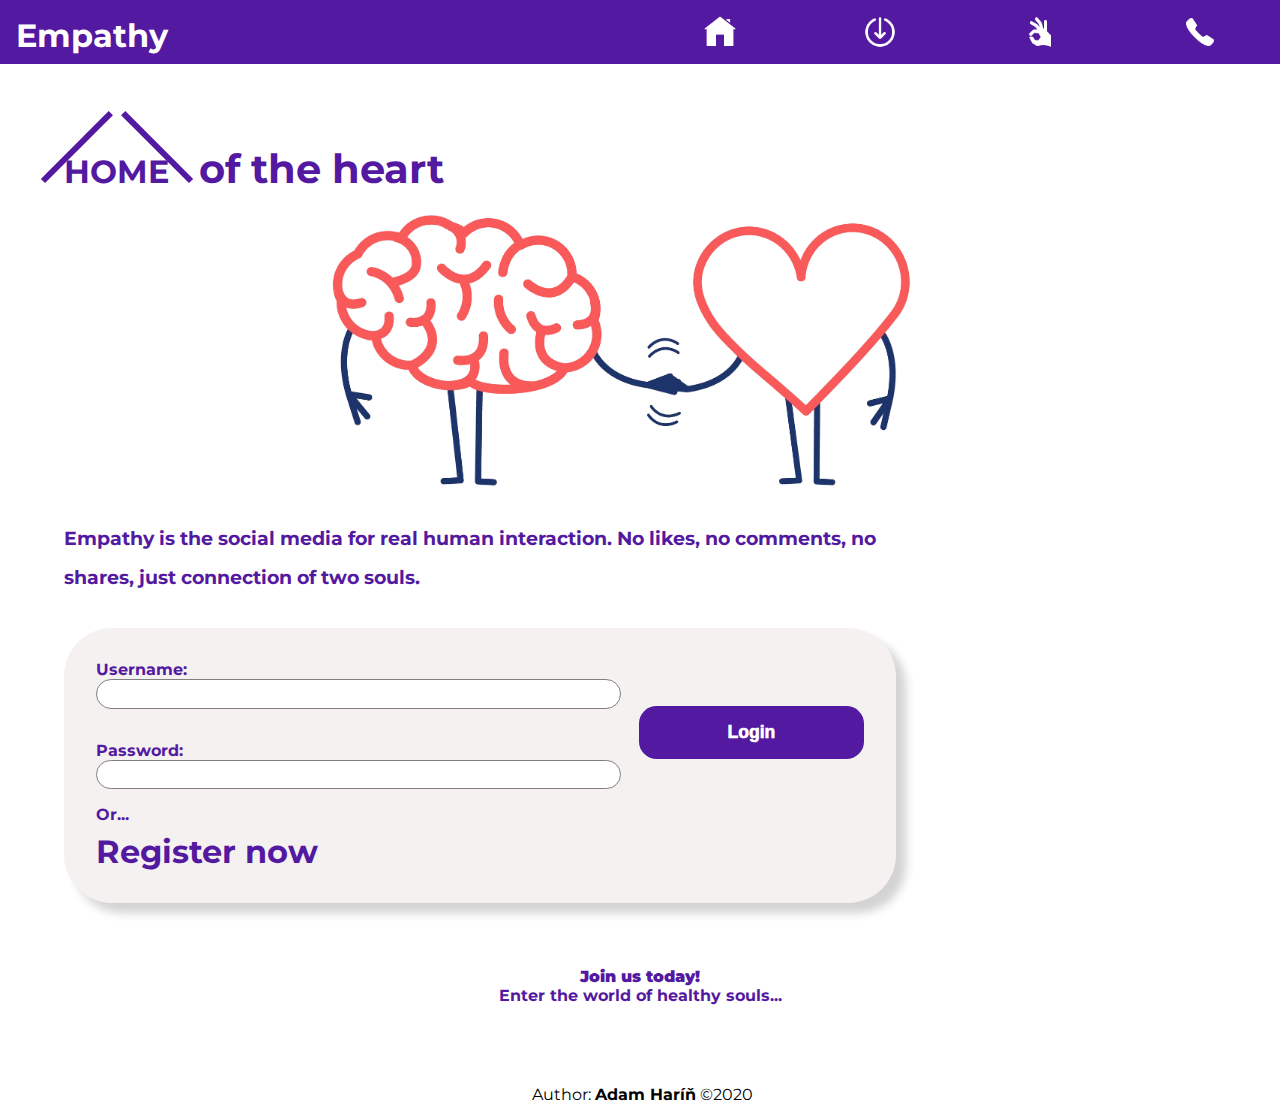
<file: index.html>
<!DOCTYPE html>
<html lang="en">

<head>
    <meta charset="UTF-8">
    <meta name="viewport" content="width=device-width, initial-scale=1.0">
    <meta name="theme-color" content="#5319A0">
    <title>Empathy</title>
    <link rel="stylesheet" href="css/main.css">
    <link rel="image_src" href="images/thumbnail.png" />
    <link rel="shortcut icon" type="image/x-icon" href="images/favicon.ico" />
</head>

<body>
    <div class="overlay" id="overlay">
        <img src="images/loading.gif" alt="Loading spinner">
    </div>

    <div class="navbar-overlay" id="navbar-overlay">
    </div>

    <div class="hero-bg">
        <header>
            <a href="./index.html" class="title">Empathy</a>

            <div class="nav" id="nav">
                <input type="button" class="show-nav-btn" id="show-nav-btn" value="">
                <div class="navbar" id="navbar">
                    <form class="button-list">
                        <input type="submit" class="home-btn" value="" formaction="./index.html" title="Home">

                        <input type="submit" class="register-btn" value="" formaction="./register.html" title="Register">

                        <input type="submit" class="reviews-btn" value="" formaction="./reviews.html" title="Reviews">

                        <input type="submit" class="contact-btn" value="" formaction="./contact.html" title="Contact">
                    </form>


                    <p>
                        Author: <span class="author-name">Adam Haríň</span> ©2020
                    </p>
                </div>
            </div>
        </header>

        <section class="top">

            <h1><span class=line1><span class=line2>Home</span></span> of the heart</h1>

            <p class="about">
                Empathy is the social media for real human interaction. No likes, no comments, no shares, just connection of two souls.
            </p>

            <div class="form-container">
                <form action="">
                    <div class="form-left">
                        <label for="username">Username:</label>
                        <input type="text" name="username" id="username" class="username">

                        <label for="password">Password:</label>
                        <input type="password" name="password" id="password" class="password">
                    </div>

                    <input type="button" value="Login" id="login-btn" class="login-btn">

                </form>
                <div class="form-bottom">
                    <p>
                        Or...
                    </p>

                    <a href="./register.html">
                                Register now
                            </a>
                </div>
            </div>
        </section>
    </div>

    <section class="bottom">
        <h2>Join us today!</h2>
        <p>
            Enter the world of healthy souls...
        </p>
    </section>

    <div class="footer">
        <img src="images/people.png" alt="Painted picture of silhouette of people">

        <p>
            Author: <span class="author-name">Adam Haríň</span> ©2020
        </p>
    </div>

    <script type="text/javascript" src="js/main.js"></script>
</body>

</html>
</file>
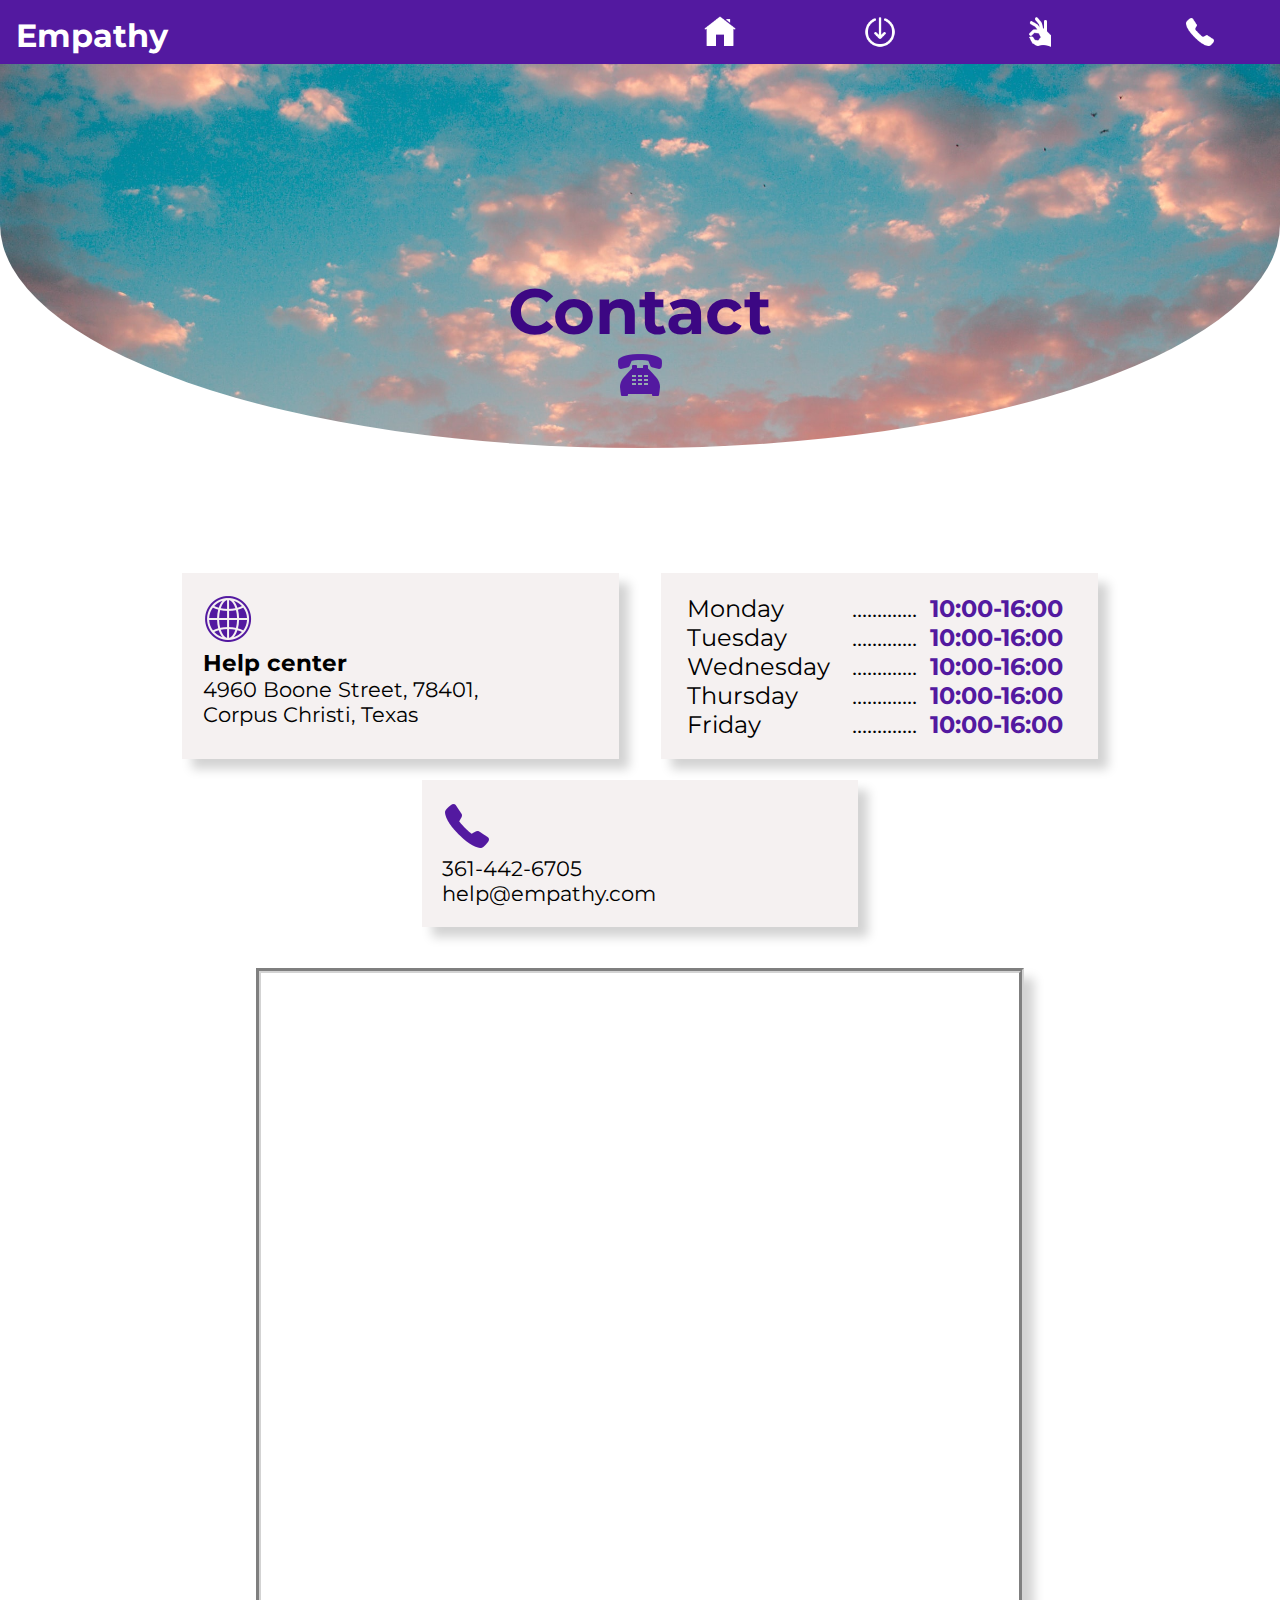
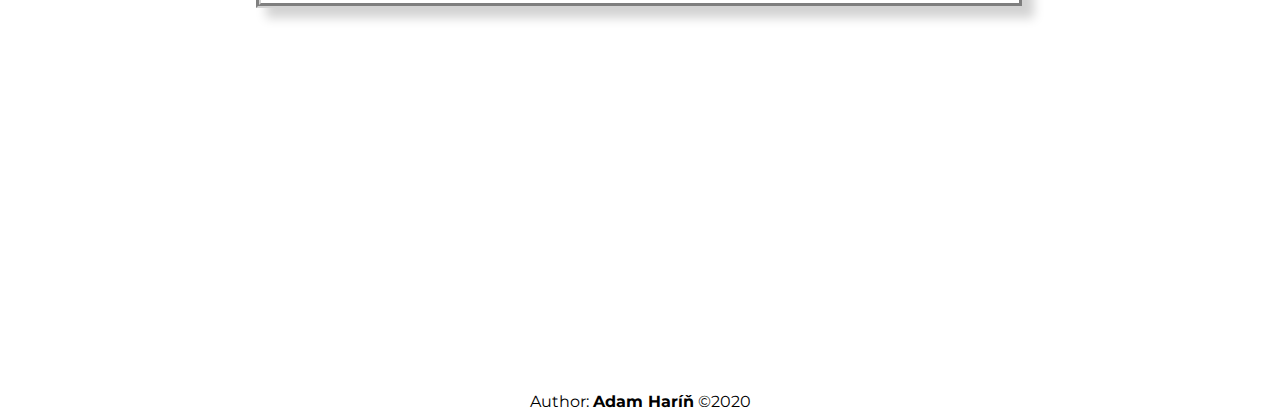
<file: contact.html>
<!DOCTYPE html>
<html lang="en">

<head>
    <meta charset="UTF-8">
    <meta name="viewport" content="width=device-width, initial-scale=1.0">
    <meta name="theme-color" content="#5319A0">
    <title>Empathy</title>
    <link rel="stylesheet" href="css/contact.css">
    <link rel="image_src" href="images/thumbnail.png" />
    <link rel="shortcut icon" type="image/x-icon" href="images/favicon.ico" />
</head>

<body>
    <div class="navbar-overlay" id="navbar-overlay">
    </div>

    <div class="hero-bg">
        <header>
            <a href="./index.html">Empathy</a>

            <div class="nav" id="nav">
                <input type="button" class="show-nav-btn" id="show-nav-btn" value="">
                <div class="navbar" id="navbar">
                    <form class="button-list">
                        <input type="submit" class="home-btn" value="" formaction="./index.html" title="Home">

                        <input type="submit" class="register-btn" value="" formaction="./register.html" title="Register">

                        <input type="submit" class="reviews-btn" value="" formaction="./reviews.html" title="Reviews">

                        <input type="submit" class="contact-btn" value="" formaction="./contact.html" title="Contact">
                    </form>

                    <p>
                        Author: <span class="author-name">Adam Haríň</span> ©2020
                    </p>
                </div>
            </div>
        </header>

        <section class="top">
            <h1>Contact</h1>
            <img src="./images/phone.png" alt="Painted picture of purple phone" class="phone-img">
        </section>
    </div>

    <div class="content">
        <div class="contact-info">
            <div class="contact-container">
                <img src="./images/address.png" alt="Painted picture of the planet">
                <p><span class="help-center">Help center</span></br>4960 Boone Street, 78401,</br>Corpus Christi, Texas</p>
            </div>

            <div class="contact-container">
                <table class="working-hours">
                    <tr>
                        <td class="days">Monday</td>
                        <td>.............</td>
                        <td class="hours">10:00-16:00</td>
                    </tr>
                    <tr>
                        <td class="days">Tuesday</td>
                        <td>.............</td>
                        <td class="hours">10:00-16:00</td>
                    </tr>
                    <tr>
                        <td class="days">Wednesday</td>
                        <td>.............</td>
                        <td class="hours">10:00-16:00</td>
                    </tr>
                    <tr>
                        <td class="days">Thursday</td>
                        <td>.............</td>
                        <td class="hours">10:00-16:00</td>
                    </tr>
                    <tr>
                        <td class="days">Friday</td>
                        <td>.............</td>
                        <td class="hours">10:00-16:00</td>
                    </tr>
                </table>
            </div>

            <div class="contact-container">
                <img src="./images/phone-number.png" alt="Painted picture of purple phone">
                <p>
                    <a href="tel:361-442-6705">
                    361-442-6705
                </a>
                    </br>
                    <a href="mailto:help@empathy.com">
                    help@empathy.com
                </a>
                </p>
            </div>
        </div>

        <div class="googleMap">
            <iframe width="100%" height="100%" frameborder="0" style="border:0" src="https://www.google.com/maps/embed/v1/place?key=AIzaSyAzelxiuwzdUC9Rg6pEzuUUddBpnVxCcX8
                &q=Arad+Park,Corpus+Christi+Texas" allowfullscreen>
            </iframe>
        </div>
    </div>

    <div class="footer">
        <p>
            Author: <span class="author-name">Adam Haríň</span> ©2020
        </p>
    </div>

    <script type="text/javascript" src="js/contact.js"></script>
</body>

</html>
</file>
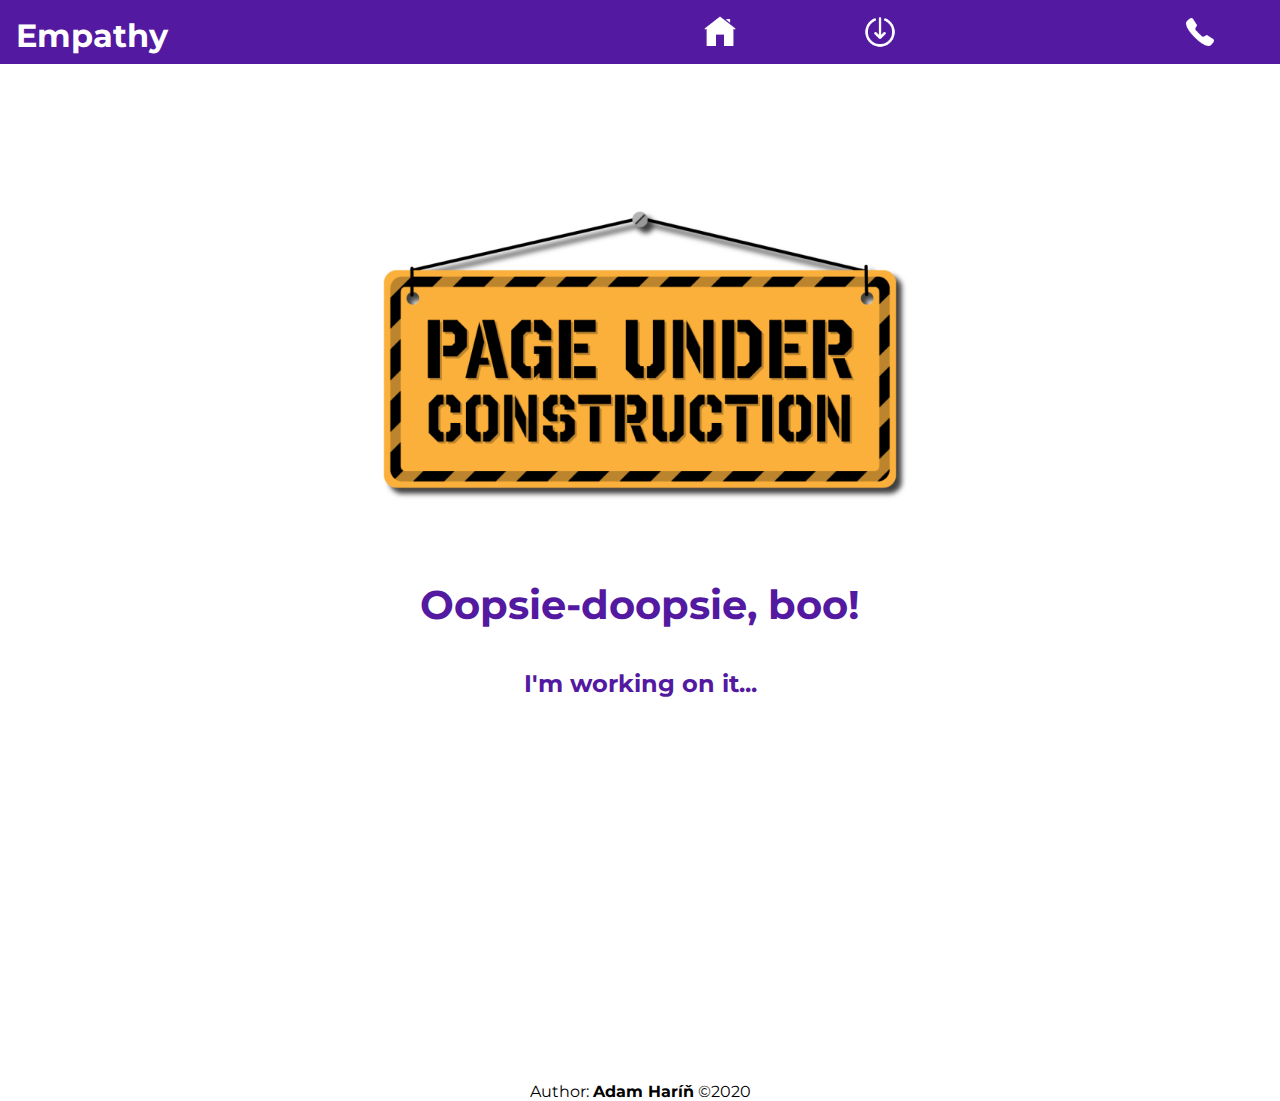
<file: register.html>
<!DOCTYPE html>
<html lang="en">

<head>
    <meta charset="UTF-8">
    <meta name="viewport" content="width=device-width, initial-scale=1.0">
    <meta name="theme-color" content="#5319A0">
    <title>Empathy</title>
    <link rel="stylesheet" href="css/register.css">
    <link rel="image_src" href="images/thumbnail.png" />
    <link rel="shortcut icon" type="image/x-icon" href="images/favicon.ico" />
</head>

<body>
    <div class="navbar-overlay" id="navbar-overlay">
    </div>

    <div class="hero-bg">
        <header>
            <a href="./index.html">Empathy</a>

            <div class="nav" id="nav">
                <input type="button" class="show-nav-btn" id="show-nav-btn" value="">
                <div class="navbar" id="navbar">
                    <form class="button-list">
                        <input type="submit" class="home-btn" value="" formaction="./index.html" title="Home">

                        <input type="submit" class="register-btn" value="" formaction="./register.html" title="Register">

                        <input type="submit" class="reviews-btn" value="" formaction="./reviews.html" title="Reviews">

                        <input type="submit" class="contact-btn" value="" formaction="./contact.html" title="Contact">
                    </form>

                    <p>
                        Author: <span class="author-name">Adam Haríň</span> ©2020
                    </p>
                </div>
            </div>
        </header>

        <img src="./images/WIP.png" alt="Picure of construction site">

        <h1>
            Oopsie-doopsie, boo!
        </h1>

        <h2>
            I'm working on it...
        </h2>
    </div>

    <div class="footer">

        <p>
            Author: <span class="author-name">Adam Haríň</span> ©2020
        </p>
    </div>

    <script type="text/javascript" src="js/register.js"></script>
</body>

</html>
</file>
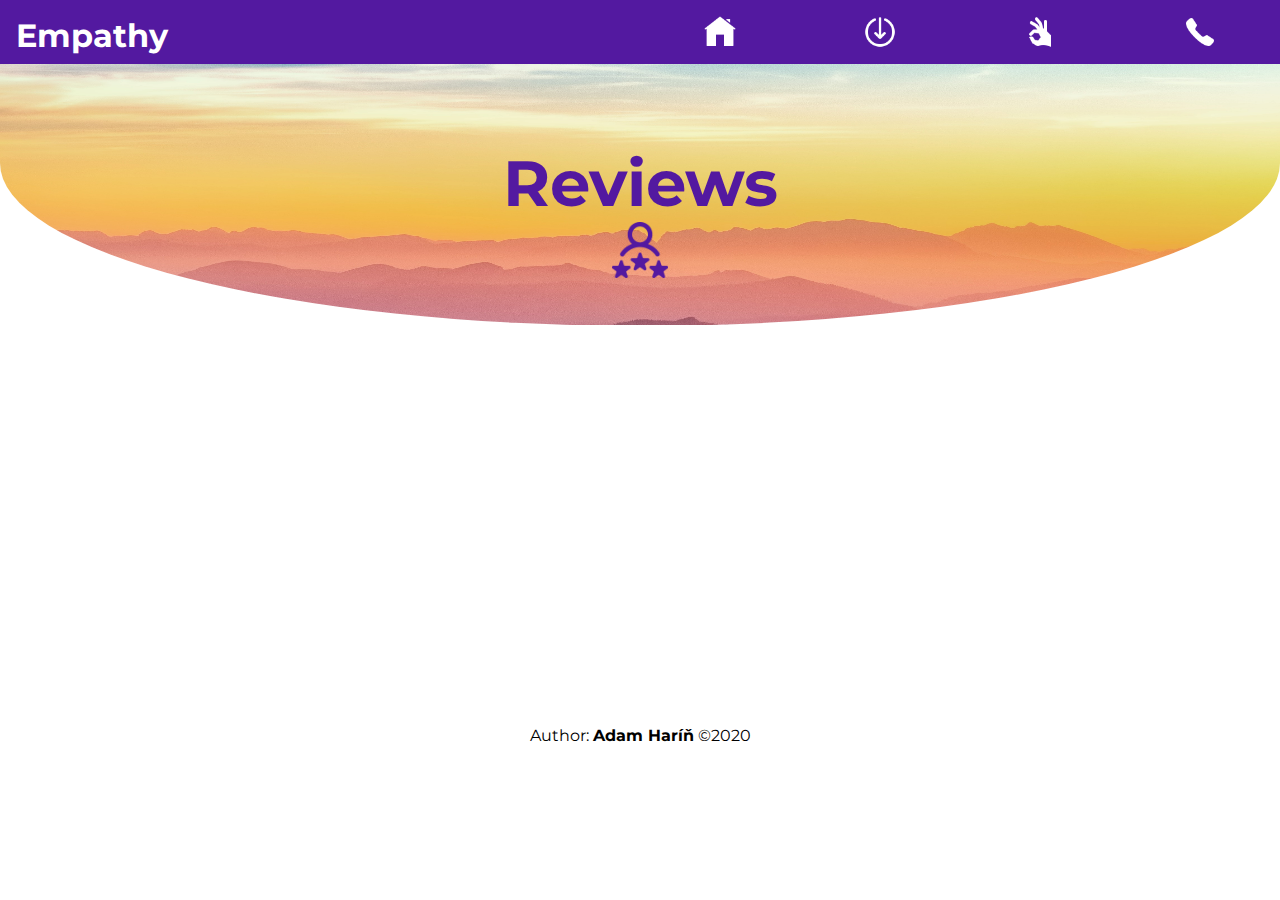
<file: reviews.html>
<!DOCTYPE html>
<html lang="en">

<head>
    <meta charset="UTF-8">
    <meta name="viewport" content="width=device-width, initial-scale=1.0">
    <meta name="theme-color" content="#5319A0">
    <title>Empathy</title>
    <link rel="stylesheet" href="css/reviews.css">
    <link rel="image_src" href="images/thumbnail.png" />
    <link rel="shortcut icon" type="image/x-icon" href="images/favicon.ico" />
</head>

<body>
    <div class="navbar-overlay" id="navbar-overlay">
    </div>

    <div class="hero-bg">
        <header>
            <a href="./index.html">Empathy</a>

            <div class="nav" id="nav">
                <input type="button" class="show-nav-btn" id="show-nav-btn" value="">
                <div class="navbar" id="navbar">
                    <form class="button-list">
                        <input type="submit" class="home-btn" value="" formaction="./index.html" title="Home">

                        <input type="submit" class="register-btn" value="" formaction="./register.html" title="Register">

                        <input type="submit" class="reviews-btn" value="" formaction="./reviews.html" title="Reviews">

                        <input type="submit" class="contact-btn" value="" formaction="./contact.html" title="Contact">
                    </form>

                    <p>
                        Author: <span class="author-name">Adam Haríň</span> ©2020
                    </p>
                </div>
            </div>
        </header>

        <section class="top">
            <h1>Reviews</h1>
            <img src="./images/rating.png" alt="Painted picture person and three stars" class="rating-img">
        </section>
    </div>

    <div class="content" id="content">
        <div class="reviews" id="reviews">
        </div>
        <img src="./images/loading.gif" alt="Loading spinner" class="loading-spinner" id="loading-spinner">
    </div>

    <button id="scroll-btn" class="scroll-btn" title="Scroll up"></button>

    <div class="footer">
        <p>
            Author: <span class="author-name">Adam Haríň</span> ©2020
        </p>
    </div>

    <script type="text/javascript" src="js/reviews.js"></script>
</body>

</html>
</file>
<file: css/main.css>
@import url('https://fonts.googleapis.com/css2?family=Montserrat:wght@400;700&display=swap');
@media(min-width:0px) {
    * {
        margin: 0;
        padding: 0;
        box-sizing: border-box;
        border: 0;
        outline: 0;
        font-size: 100%;
        vertical-align: baseline;
    }
    body {
        font-family: 'Montserrat', sans-serif;
        margin: 0;
    }
    .nav {
        position: fixed;
        z-index: 5;
        right: -10em;
        top: 0;
        display: flex;
    }
    .navbar {
        height: 100vh;
        width: 10em;
        background-color: rgb(83, 25, 160);
    }
    .navbar p {
        text-align: center;
        color: white;
        font-size: 1.2rem;
        bottom: 0;
        position: fixed;
        margin-bottom: .5em;
        align-content: center;
        padding: 1em;
    }
    .button-list {
        display: flex;
        justify-content: flex-start;
        flex-direction: column;
        align-items: center;
        margin-top: 4em;
    }
    .navbar input[class=home-btn] {
        background: url('../images/home.png') no-repeat;
    }
    .navbar input[class=register-btn] {
        background: url('../images/register.png') no-repeat;
    }
    .navbar input[class=reviews-btn] {
        background: url('../images/reviews.png') no-repeat;
    }
    .navbar input[class=contact-btn] {
        background: url('../images/contact.png') no-repeat;
    }
    .navbar input[type=submit] {
        background-color: rgb(83, 25, 160);
        width: 10em;
        color: white;
        font-size: 1rem;
        cursor: pointer;
        padding: 1em 2.5em 1em 2.5em;
        margin-bottom: 1em;
        background-position: 50% 50%;
        background-size: 2em 2em;
    }
    .navbar input[type=submit]:hover {
        background-color: rgb(60, 7, 131);
    }
    .author-name {
        font-weight: bold;
    }
    .footer img {
        margin-bottom: -2em;
    }
    .footer p {
        opacity: 0;
        display: none;
    }
    .hero-bg {
        background: white url('../images/empathy.png');
        background-position: 50% 30%;
        background-size: 130%;
        background-repeat: no-repeat;
        color: rgb(83, 25, 160);
        text-align: center;
        padding-bottom: 4em;
    }
    header {
        padding-top: 1em;
        padding-bottom: 3em;
        text-align: left;
        padding-left: 1em;
    }
    input[class=show-nav-btn] {
        width: 4em;
        height: 3em;
        margin-top: 1em;
        border: none;
        padding: .3em;
        border-radius: 1em 0 0 1em;
        cursor: pointer;
        background: rgb(83, 25, 160) url('../images/menu.png') no-repeat;
        background-position: center;
    }
    input[class=show-nav-btn]:hover {
        background-color: rgb(60, 7, 131);
    }
    .hero-bg a {
        color: rgb(83, 25, 160);
        text-decoration: none;
        font-weight: bold;
        font-size: 2rem;
    }
    section {
        margin: 0 1em;
    }
    h1 {
        font-size: 2.5rem;
    }
    h1 span {
        text-transform: uppercase;
        font-size: 2rem;
        padding-right: 0.3em;
    }
    .line1::before {
        content: ' ';
        position: absolute;
        width: 3em;
        background: rgb(83, 25, 160);
        height: .2em;
        -moz-transform: rotate(-45deg);
        -o-transform: rotate(-45deg);
        -webkit-transform: rotate(-45deg);
        -ms-transform: rotate(-45deg);
        transform: rotate(-45deg);
        margin-left: -1.1em;
    }
    .line2::before {
        content: ' ';
        position: absolute;
        width: 3em;
        background: rgb(83, 25, 160);
        height: .2em;
        -moz-transform: rotate(45deg);
        -o-transform: rotate(45deg);
        -webkit-transform: rotate(45deg);
        -ms-transform: rotate(45deg);
        transform: rotate(45deg);
        margin-left: 1.4em;
    }
    .about {
        font-weight: bold;
        font-size: 1.2rem;
        line-height: 2em;
        margin-top: 15em;
    }
    .form-container {
        background-color: rgb(245, 241, 241);
        margin: 2em -1em 0;
        padding: 2em;
    }
    .form-container p {
        color: rgb(83, 25, 160);
        font-weight: bold;
        margin-top: 2em;
    }
    .form-container a {
        color: rgb(83, 25, 160);
        font-weight: bold;
        margin-top: 5em;
        width: fit-content;
    }
    .form-bottom {
        text-align: center;
    }
    .form-container a:hover {
        color: rgb(133, 79, 204);
    }
    label {
        color: rgb(83, 25, 160);
        font-weight: bold;
        display: block;
        margin: -1em 0 .3em;
    }
    input[class=username] {
        border: 1px solid grey;
        width: 100%;
        padding: .3em;
        border-radius: 3em;
        font-weight: bold;
        box-sizing: border-box;
        margin-bottom: 2em;
        padding-left: .6em;
    }
    input[class=password] {
        border: 1px solid grey;
        width: 100%;
        padding: .3em;
        border-radius: 3em;
        margin-bottom: 1em;
        font-weight: bold;
        box-sizing: border-box;
        padding-left: .6em;
    }
     ::-webkit-input-placeholder {
        /* Chrome/Opera/Safari */
        color: red;
    }
     ::-moz-placeholder {
        /* Firefox 19+ */
        color: red;
    }
     :-ms-input-placeholder {
        /* IE 10+ */
        color: red;
    }
     :-moz-placeholder {
        /* Firefox 18- */
        color: red;
    }
    input[class=login-btn] {
        background-color: rgb(83, 25, 160);
        width: 100%;
        height: 3em;
        border: none;
        padding: .3em;
        border-radius: 1em;
        margin-bottom: -1em;
        font-weight: 1000;
        color: white;
        font-size: 1em;
        cursor: pointer;
    }
    input[class=login-btn]:hover {
        background-color: rgb(133, 79, 204);
    }
    .bottom {
        margin: 0;
        text-align: center;
        color: rgb(83, 25, 160);
        margin: 3em, 1em;
        font-weight: bold;
    }
    img {
        width: 100%;
    }
    h2 {
        font-weight: 1000;
    }
    .overlay {
        height: 100vh;
        width: 100%;
        background: rgba(0, 0, 0, .9);
        z-index: 10;
        place-content: center;
        display: none;
        opacity: 0;
        position: fixed;
    }
    .navbar-overlay {
        height: 100vh;
        width: 100%;
        background: rgba(0, 0, 0, .9);
        z-index: 4;
        position: fixed;
        display: none;
        opacity: 0;
    }
    /*Animations- mobile*/
    .animation-showNavBar {
        animation: showNavBar .2s forwards;
    }
    .animation-hideNavBar {
        animation: hideNavBar .2s forwards;
    }
    .animation-showNavBarOverlay {
        animation: showNavBarOverlay .5s forwards;
    }
    .animation-hideNavBarOverlay {
        animation: hideNavBarOverlay .5s forwards;
    }
}

@media(min-width:730px) {
    section {
        margin: 0 4em;
    }
    .form-container {
        margin: 2em -4em 0;
    }
    .hero-bg {
        background-size: 110%;
        background-position: 50% 30%;
    }
    .about {
        margin-top: 17em;
    }
}

@media(min-width:930px) {
    .hero-bg {
        text-align: left;
        background-size: 80%;
        background-position: 50% 30%;
    }
    .hero-bg section {
        width: 65%;
    }
    .form-container {
        margin: 2em 0 0;
        border-radius: 3em;
        box-shadow: 10px 10px 10px lightgrey;
    }
    form {
        display: flex;
    }
    .form-left {
        width: 70%;
    }
    label {
        margin: 0;
    }
    input[class=login-btn] {
        height: 3em;
        font-size: 1.1em;
        margin-left: 1em;
        align-self: center;
        margin-top: -1em;
        width: 30%;
    }
    .footer img {
        visibility: hidden;
        height: 0;
        width: 0;
    }
    .footer p {
        opacity: 1;
        display: contents;
    }
    .footer {
        text-align: center;
        margin-top: 5em;
    }
    .form-bottom {
        text-align: left;
        margin-top: 0;
    }
    .form-bottom p {
        margin-top: 0;
        margin-bottom: .5em;
    }
    input[class=show-nav-btn] {
        opacity: 0;
        display: none;
    }
    .nav {
        right: 0;
        position: static;
        z-index: 0;
    }
    .navbar p {
        opacity: 0;
        display: none;
    }
    .navbar {
        width: 0em;
        height: 4em;
        z-index: 1;
    }
    .button-list {
        flex-direction: row;
        justify-content: flex-end;
        margin-right: 3em;
        margin-top: 0;
    }
    .hero-bg a {
        color: white;
        margin-top: .5em;
        z-index: 1;
    }
    header {
        display: flex;
        flex-direction: row;
        justify-content: space-between;
        background-color: rgb(83, 25, 160);
        padding-bottom: 0;
        margin-left: 0;
        padding-left: 1em;
        margin-bottom: 5em;
        padding-top: 0;
    }
    .form-container a {
        color: rgb(83, 25, 160);
    }
    .navbar input[type=submit] {
        margin-bottom: 0;
        height: 4em;
        padding: 0 5em 0 5em;
    }
}

@media(min-width:1300px) {
    .hero-bg {
        background-size: 70%;
        background-position: 50% 32%;
    }
    .about {
        margin-top: 21em;
    }
    .button-list {
        margin-right: 5em;
    }
    .form-left {
        width: 50%;
    }
    input[class=login-btn] {
        margin-left: 9em;
        width: 25%;
    }
}


/*Animations- all devices*/

.top {
    animation: fadeIn 2s forwards;
}

.bottom {
    animation: fadeIn 2s forwards;
}

.footer {
    animation: fadeIn 2s forwards;
}

.animation-overlay {
    animation: overlay 5s forwards;
}


/*Animations- definition*/

@keyframes fadeIn {
    from {
        opacity: 0;
        transform: translateY(-2em);
    }
    to {
        opacity: 1;
        transform: translateY(0);
    }
}

@keyframes overlay {
    0% {
        opacity: 0;
    }
    30% {
        opacity: 1;
    }
    70% {
        opacity: 1;
    }
    100% {
        opacity: 0;
    }
}

@keyframes showNavBar {
    from {
        transform: translateX(0);
    }
    to {
        transform: translateX(-10em);
    }
}

@keyframes hideNavBar {
    from {
        transform: translateX(-10em);
    }
    to {
        transform: translateX(0);
    }
}

@keyframes showNavBarOverlay {
    from {
        opacity: 0;
    }
    to {
        opacity: 1;
    }
}

@keyframes hideNavBarOverlay {
    from {
        opacity: 1;
    }
    to {
        opacity: 0;
    }
}
</file>
<file: css/contact.css>
@import url('https://fonts.googleapis.com/css2?family=Montserrat:wght@400;700&display=swap');
@media(min-width:0px) {
    * {
        margin: 0;
        padding: 0;
        box-sizing: border-box;
        border: 0;
        outline: 0;
        font-size: 100%;
        vertical-align: baseline;
    }
    body {
        font-family: 'Montserrat', sans-serif;
        margin: 0;
    }
    .nav {
        position: fixed;
        z-index: 5;
        right: -10em;
        top: 0;
        display: flex;
    }
    .navbar {
        height: 100vh;
        width: 10em;
        background-color: rgb(83, 25, 160);
    }
    .navbar p {
        text-align: center;
        color: white;
        font-size: 1.2rem;
        bottom: 0;
        position: fixed;
        margin-bottom: .5em;
        align-content: center;
        padding: 1em;
    }
    .button-list {
        display: flex;
        justify-content: flex-start;
        flex-direction: column;
        align-items: center;
        margin-top: 4em;
    }
    .navbar input[class=home-btn] {
        background: url('../images/home.png') no-repeat;
    }
    .navbar input[class=register-btn] {
        background: url('../images/register.png') no-repeat;
    }
    .navbar input[class=reviews-btn] {
        background: url('../images/reviews.png') no-repeat;
    }
    .navbar input[class=contact-btn] {
        background: url('../images/contact.png') no-repeat;
    }
    .navbar input[type=submit] {
        background-color: rgb(83, 25, 160);
        width: 10em;
        color: white;
        font-size: 1rem;
        cursor: pointer;
        padding: 1em 2.5em 1em 2.5em;
        margin-bottom: 1em;
        background-position: 50% 50%;
        background-size: 2em 2em;
    }
    .navbar input[type=submit]:hover {
        background-color: rgb(60, 7, 131);
    }
    .author-name {
        font-weight: bold;
    }
    header {
        padding-top: 1em;
        padding-bottom: 3em;
        text-align: left;
        padding-left: 1em;
    }
    input[class=show-nav-btn] {
        width: 4em;
        height: 3em;
        margin-top: 1em;
        border: none;
        padding: .3em;
        border-radius: 1em 0 0 1em;
        cursor: pointer;
        background: rgb(83, 25, 160) url('../images/menu.png') no-repeat;
        background-position: center;
    }
    input[class=show-nav-btn]:hover {
        background-color: rgb(60, 7, 131);
    }
    .hero-bg {
        background: url('../images/landscape.jpg') no-repeat;
        background-size: 100vw;
        border-radius: 0 0 60% 60%;
    }
    .hero-bg a {
        color: rgb(83, 25, 160);
        text-decoration: none;
        font-weight: bold;
        font-size: 2rem;
    }
    h1 {
        text-align: center;
        color: rgb(60, 7, 131);
        font-size: 2rem;
        font-weight: bold;
    }
    .top {
        display: flex;
        flex-direction: column;
        align-items: center;
    }
    .phone-img {
        margin-bottom: 3em;
    }
    .contact-info {
        display: flex;
        flex-direction: row;
        flex-wrap: wrap;
        justify-content: center;
        margin-top: 5em;
        margin-bottom: 2em;
        margin-left: auto;
        margin-right: auto;
        width: 95vw;
        font-size: 1.3rem;
    }
    .contact-container {
        margin: 1em 1em 0 1em;
        background: rgb(245, 241, 241);
        box-shadow: 10px 10px 10px lightgray;
        padding: .5em;
        width: 100%;
    }
    .help-center {
        font-weight: bold;
        font-size: 1.1em;
    }
    .working-hours {
        width: 16em;
        border-spacing: 0;
        text-align: center;
        margin: auto;
        font-size: 1rem;
    }
    .days {
        text-align: left;
    }
    .hours {
        color: rgb(83, 25, 160);
        font-weight: bold;
    }
    .contact-container a {
        text-decoration: none;
        color: black;
    }
    .content {
        display: flex;
        flex-direction: column;
        width: 100%;
    }
    .googleMap {
        width: 90vw;
        margin-left: auto;
        margin-right: auto;
        margin-bottom: 4em;
        height: 40em;
        box-shadow: 10px 10px 10px lightgray;
        border: 5px groove lightgray;
    }
    .footer p {
        opacity: 0;
        display: none;
    }
    .navbar-overlay {
        height: 100vh;
        width: 100%;
        background: rgba(0, 0, 0, .9);
        z-index: 4;
        position: fixed;
        display: none;
        opacity: 0;
    }
    /*Animations- mobile*/
    .animation-showNavBar {
        animation: showNavBar .2s forwards;
    }
    .animation-hideNavBar {
        animation: hideNavBar .2s forwards;
    }
    .animation-showNavBarOverlay {
        animation: showNavBarOverlay .5s forwards;
    }
    .animation-hideNavBarOverlay {
        animation: hideNavBarOverlay .5s forwards;
    }
}

@media(min-width:580px) {
    .contact-info {
        width: 80vw;
    }
    .contact-container {
        width: 21em;
    }
}

@media(min-width:930px) {
    .footer p {
        opacity: 1;
        display: contents;
    }
    .footer {
        text-align: center;
        margin-top: 20em;
    }
    input[class=show-nav-btn] {
        opacity: 0;
        display: none;
    }
    .nav {
        right: 0;
        position: static;
        z-index: 0;
    }
    .navbar p {
        opacity: 0;
        display: none;
    }
    .navbar {
        width: 0em;
        height: 4em;
        z-index: 1;
    }
    .button-list {
        flex-direction: row;
        justify-content: flex-end;
        margin-right: 3em;
        margin-top: 0;
    }
    .hero-bg a {
        color: white;
        margin-top: .5em;
        z-index: 1;
    }
    header {
        display: flex;
        flex-direction: row;
        justify-content: space-between;
        background-color: rgb(83, 25, 160);
        padding-bottom: 0;
        margin-left: 0;
        padding-left: 1em;
        margin-bottom: 5em;
        padding-top: 0;
    }
    h1 {
        margin-top: 2em;
        font-size: 4rem;
    }
    .working-hours {
        font-size: 1.5rem;
    }
    .contact-container {
        padding: 1em;
    }
    .googleMap {
        width: 60vw;
    }
    .navbar input[type=submit] {
        margin-bottom: 0;
        height: 4em;
        padding: 0 5em 0 5em;
    }
}

@media(min-width:1300px) {
    .button-list {
        margin-right: 5em;
    }
    .contact-container {
        padding: 2em;
    }
    .googleMap {
        width: 40vw;
    }
    .footer {
        margin-top: 10em;
    }
}


/*Animations- all devices*/

.top {
    animation: fadeIn 2s forwards;
}

.content {
    animation: fadeIn 2s forwards;
}

.footer {
    animation: fadeIn 2s forwards;
}


/*Animations- definition*/

@keyframes fadeIn {
    from {
        opacity: 0;
        transform: translateY(-2em);
    }
    to {
        opacity: 1;
        transform: translateY(0);
    }
}

@keyframes showNavBar {
    from {
        transform: translateX(0);
    }
    to {
        transform: translateX(-10em);
    }
}

@keyframes hideNavBar {
    from {
        transform: translateX(-10em);
    }
    to {
        transform: translateX(0);
    }
}

@keyframes showNavBarOverlay {
    from {
        opacity: 0;
    }
    to {
        opacity: 1;
    }
}

@keyframes hideNavBarOverlay {
    from {
        opacity: 1;
    }
    to {
        opacity: 0;
    }
}
</file>
<file: css/register.css>
@import url('https://fonts.googleapis.com/css2?family=Montserrat:wght@400;700&display=swap');
@media(min-width:0px) {
    * {
        margin: 0;
        padding: 0;
        box-sizing: border-box;
        border: 0;
        outline: 0;
        font-size: 100%;
        vertical-align: baseline;
    }
    body {
        font-family: 'Montserrat', sans-serif;
        margin: 0;
    }
    .nav {
        position: fixed;
        z-index: 5;
        right: -10em;
        top: 0;
        display: flex;
    }
    .navbar {
        height: 100vh;
        width: 10em;
        background-color: rgb(83, 25, 160);
    }
    .navbar p {
        text-align: center;
        color: white;
        font-size: 1.2rem;
        bottom: 0;
        position: fixed;
        margin-bottom: .5em;
        align-content: center;
        padding: 1em;
    }
    .button-list {
        display: flex;
        justify-content: flex-start;
        flex-direction: column;
        align-items: center;
        margin-top: 4em;
    }
    .navbar input[class=home-btn] {
        background: url('../images/home.png') no-repeat;
    }
    .navbar input[class=register-btn] {
        background: url('../images/register.png') no-repeat;
    }
    .navbar input[class=contact-btn] {
        background: url('../images/contact.png') no-repeat;
    }
    .navbar input[type=submit] {
        background-color: rgb(83, 25, 160);
        width: 10em;
        color: white;
        font-size: 1rem;
        cursor: pointer;
        padding: 1em 2.5em 1em 2.5em;
        margin-bottom: 1em;
        background-position: 50% 50%;
        background-size: 2em 2em;
    }
    .navbar input[type=submit]:hover {
        background-color: rgb(60, 7, 131);
    }
    .author-name {
        font-weight: bold;
    }
    header {
        padding-top: 1em;
        padding-bottom: 3em;
        text-align: left;
        padding-left: 1em;
    }
    input[class=show-nav-btn] {
        width: 4em;
        height: 3em;
        margin-top: 1em;
        border: none;
        padding: .3em;
        border-radius: 1em 0 0 1em;
        cursor: pointer;
        background: rgb(83, 25, 160) url('../images/menu.png') no-repeat;
        background-position: center;
    }
    input[class=show-nav-btn]:hover {
        background-color: rgb(60, 7, 131);
    }
    .hero-bg {
        color: rgb(83, 25, 160);
        text-align: center;
        padding-bottom: 4em;
    }
    .hero-bg a {
        color: rgb(83, 25, 160);
        text-decoration: none;
        font-weight: bold;
        font-size: 2rem;
    }
    .hero-bg img {
        width: 60vw;
    }
    h1 {
        font-size: 2.5rem;
        margin-bottom: 1em;
    }
    h2 {
        font-size: 1.5rem;
    }
    .footer p {
        opacity: 0;
        display: none;
    }
    .navbar-overlay {
        height: 100vh;
        width: 100%;
        background: rgba(0, 0, 0, .9);
        z-index: 4;
        position: fixed;
        display: none;
        opacity: 0;
    }
    /*Animations- mobile*/
    .animation-showNavBar {
        animation: showNavBar .2s forwards;
    }
    .animation-hideNavBar {
        animation: hideNavBar .2s forwards;
    }
    .animation-showNavBarOverlay {
        animation: showNavBarOverlay .5s forwards;
    }
    .animation-hideNavBarOverlay {
        animation: hideNavBarOverlay .5s forwards;
    }
}

@media(min-width:930px) {
    .footer p {
        opacity: 1;
        display: contents;
    }
    .footer {
        text-align: center;
        margin-top: 20em;
    }
    input[class=show-nav-btn] {
        opacity: 0;
        display: none;
    }
    .nav {
        right: 0;
        position: static;
        z-index: 0;
    }
    .navbar p {
        opacity: 0;
        display: none;
    }
    .navbar {
        width: 0em;
        height: 4em;
        z-index: 1;
    }
    .button-list {
        flex-direction: row;
        justify-content: flex-end;
        margin-right: 3em;
        margin-top: 0;
    }
    .hero-bg a {
        color: white;
        margin-top: .5em;
        z-index: 1;
    }
    header {
        display: flex;
        flex-direction: row;
        justify-content: space-between;
        background-color: rgb(83, 25, 160);
        padding-bottom: 0;
        margin-left: 0;
        padding-left: 1em;
        margin-bottom: 5em;
        padding-top: 0;
    }
    .navbar input[type=submit] {
        margin-bottom: 0;
        height: 4em;
        padding: 0 5em 0 5em;
    }
}

@media(min-width:1300px) {
    .button-list {
        margin-right: 5em;
    }
    .footer {
        margin-top: 10em;
    }
}


/*Animations- definition*/

@keyframes showNavBar {
    from {
        transform: translateX(0);
    }
    to {
        transform: translateX(-10em);
    }
}

@keyframes hideNavBar {
    from {
        transform: translateX(-10em);
    }
    to {
        transform: translateX(0);
    }
}

@keyframes showNavBarOverlay {
    from {
        opacity: 0;
    }
    to {
        opacity: 1;
    }
}

@keyframes hideNavBarOverlay {
    from {
        opacity: 1;
    }
    to {
        opacity: 0;
    }
}
</file>
<file: css/reviews.css>
@import url('https://fonts.googleapis.com/css2?family=Montserrat:wght@400;700&display=swap');
@media(min-width:0px) {
    * {
        margin: 0;
        padding: 0;
        box-sizing: border-box;
        border: 0;
        outline: 0;
        font-size: 100%;
        vertical-align: baseline;
    }
    body {
        font-family: 'Montserrat', sans-serif;
        margin: 0;
    }
    .nav {
        position: fixed;
        z-index: 5;
        right: -10em;
        top: 0;
        display: flex;
    }
    .navbar {
        height: 100vh;
        width: 10em;
        background-color: rgb(83, 25, 160);
    }
    .navbar p {
        text-align: center;
        color: white;
        font-size: 1.2rem;
        bottom: 0;
        position: fixed;
        margin-bottom: .5em;
        align-content: center;
        padding: 1em;
    }
    .button-list {
        display: flex;
        justify-content: flex-start;
        flex-direction: column;
        align-items: center;
        margin-top: 4em;
    }
    .navbar input[class=home-btn] {
        background: url('../images/home.png') no-repeat;
    }
    .navbar input[class=register-btn] {
        background: url('../images/register.png') no-repeat;
    }
    .navbar input[class=reviews-btn] {
        background: url('../images/reviews.png') no-repeat;
    }
    .navbar input[class=contact-btn] {
        background: url('../images/contact.png') no-repeat;
    }
    .navbar input[type=submit] {
        background-color: rgb(83, 25, 160);
        width: 10em;
        color: white;
        font-size: 1rem;
        cursor: pointer;
        padding: 1em 2.5em 1em 2.5em;
        margin-bottom: 1em;
        background-position: 50% 50%;
        background-size: 2em 2em;
    }
    .navbar input[type=submit]:hover {
        background-color: rgb(60, 7, 131);
    }
    .author-name {
        font-weight: bold;
    }
    header {
        padding-top: 1em;
        padding-bottom: 3em;
        text-align: left;
        padding-left: 1em;
    }
    input[class=show-nav-btn] {
        width: 4em;
        height: 3em;
        margin-top: 1em;
        border: none;
        padding: .3em;
        border-radius: 1em 0 0 1em;
        cursor: pointer;
        background: rgb(83, 25, 160) url('../images/menu.png') no-repeat;
        background-position: center;
    }
    input[class=show-nav-btn]:hover {
        background-color: rgb(60, 7, 131);
    }
    .hero-bg {
        background: url('../images/landscape2.jpg') no-repeat;
        background-size: 100vw 18em;
        border-radius: 0 0 60% 60%;
    }
    .hero-bg a {
        color: rgb(83, 25, 160);
        text-decoration: none;
        font-weight: bold;
        font-size: 2rem;
    }
    .top {
        display: flex;
        flex-direction: column;
        align-items: center;
    }
    h1 {
        font-weight: bold;
        font-size: 2rem;
        color: rgb(83, 25, 160);
        text-align: center;
    }
    .rating-img {
        width: 3.5em;
        height: 3.5em;
        margin-bottom: 3em;
    }
    .reviews {
        width: 100%;
        display: flex;
        flex-direction: column;
        align-items: center;
        margin-left: auto;
        margin-right: auto;
    }
    .content {
        width: 80%;
        display: flex;
        flex-direction: column;
        align-items: center;
        margin-left: auto;
        margin-right: auto;
    }
    .review {
        background: rgb(245, 241, 241);
        margin: 2em;
        padding: 1em;
        width: 100%;
        box-shadow: 10px 10px 10px lightgray;
    }
    .reviewer {
        display: flex;
        flex-direction: row;
        margin-bottom: 1em;
    }
    .reviewer-photo {
        border-radius: 50%;
        width: 5em;
        height: 5em;
    }
    h3 {
        font-size: 1rem;
        margin-left: 1em;
        margin-top: auto;
        margin-bottom: auto;
    }
    .loading-spinner {
        width: 5em;
        height: 5em;
        margin-left: auto;
        margin-right: auto;
        opacity: 0;
    }
    .scroll-btn {
        display: none;
        position: fixed;
        bottom: 1em;
        left: .25em;
        z-index: 3;
        border: none;
        outline: none;
        background: rgb(83, 25, 160) url('../images/scroll-up.png') no-repeat;
        background-size: 2em 2em;
        background-position: center;
        color: white;
        cursor: pointer;
        border-radius: 50%;
        width: 2.5em;
        height: 2.5em;
    }
    .scroll-btn:hover {
        background-color: rgb(60, 7, 131);
    }
    .footer p {
        opacity: 0;
        display: none;
    }
    .navbar-overlay {
        height: 100vh;
        width: 100%;
        background: rgba(0, 0, 0, .9);
        z-index: 4;
        position: fixed;
        display: none;
        opacity: 0;
    }
    /*Animations- mobile*/
    .animation-showNavBar {
        animation: showNavBar .2s forwards;
    }
    .animation-hideNavBar {
        animation: hideNavBar .2s forwards;
    }
    .animation-showNavBarOverlay {
        animation: appear .5s forwards;
    }
    .animation-hideNavBarOverlay {
        animation: disappear .5s forwards;
    }
}

@media(min-width:930px) {
    .footer p {
        opacity: 1;
        display: contents;
    }
    .footer {
        text-align: center;
        margin-top: 20em;
    }
    input[class=show-nav-btn] {
        opacity: 0;
        display: none;
    }
    .nav {
        right: 0;
        position: static;
        z-index: 0;
    }
    .navbar p {
        opacity: 0;
        display: none;
    }
    .navbar {
        width: 0em;
        height: 4em;
        z-index: 1;
    }
    .button-list {
        flex-direction: row;
        justify-content: flex-end;
        margin-right: 3em;
        margin-top: 0;
    }
    .hero-bg {
        background-position: 0 80%;
        background-size: 100vw 20em;
    }
    .hero-bg a {
        color: white;
        margin-top: .5em;
        z-index: 1;
    }
    header {
        display: flex;
        flex-direction: row;
        justify-content: space-between;
        background-color: rgb(83, 25, 160);
        padding-bottom: 0;
        margin-left: 0;
        padding-left: 1em;
        margin-bottom: 5em;
        padding-top: 0;
    }
    .navbar input[type=submit] {
        margin-bottom: 0;
        height: 4em;
        padding: 0 5em 0 5em;
    }
    h1 {
        font-size: 4rem;
    }
    .review {
        width: 80%;
    }
    .scroll-btn {
        bottom: 1em;
        left: 1em;
        width: 3em;
        height: 3em;
    }
}

@media(min-width:1300px) {
    .button-list {
        margin-right: 5em;
    }
    .review {
        width: 60%;
    }
    .footer {
        margin-top: 10em;
    }
    .hero-bg {
        background-position: 0 90%;
    }
    .scroll-btn {
        bottom: 2em;
        left: 2em;
        width: 3.5em;
        height: 3.5em;
    }
}


/*Animations- all devices*/

.top {
    animation: fadeIn 2s forwards;
}

.reviews {
    animation: fadeIn 2s forwards;
}

.footer {
    animation: fadeIn 2s forwards;
}

.animation-loadReviews {
    animation: appear 2s forwards;
}

.animation-showScrollBtn {
    animation: appear .5s forwards;
}

.animation-hideScrollBtn {
    animation: disappear .5s forwards;
}


/*Animations- definition*/

@keyframes disappear {
    from {
        opacity: 1;
    }
    to {
        opacity: 0;
    }
}

@keyframes appear {
    from {
        opacity: 0;
    }
    to {
        opacity: 1;
    }
}

@keyframes fadeIn {
    from {
        opacity: 0;
        transform: translateY(-2em);
    }
    to {
        opacity: 1;
        transform: translateY(0);
    }
}

@keyframes showNavBar {
    from {
        transform: translateX(0);
    }
    to {
        transform: translateX(-10em);
    }
}

@keyframes hideNavBar {
    from {
        transform: translateX(-10em);
    }
    to {
        transform: translateX(0);
    }
}
</file>
